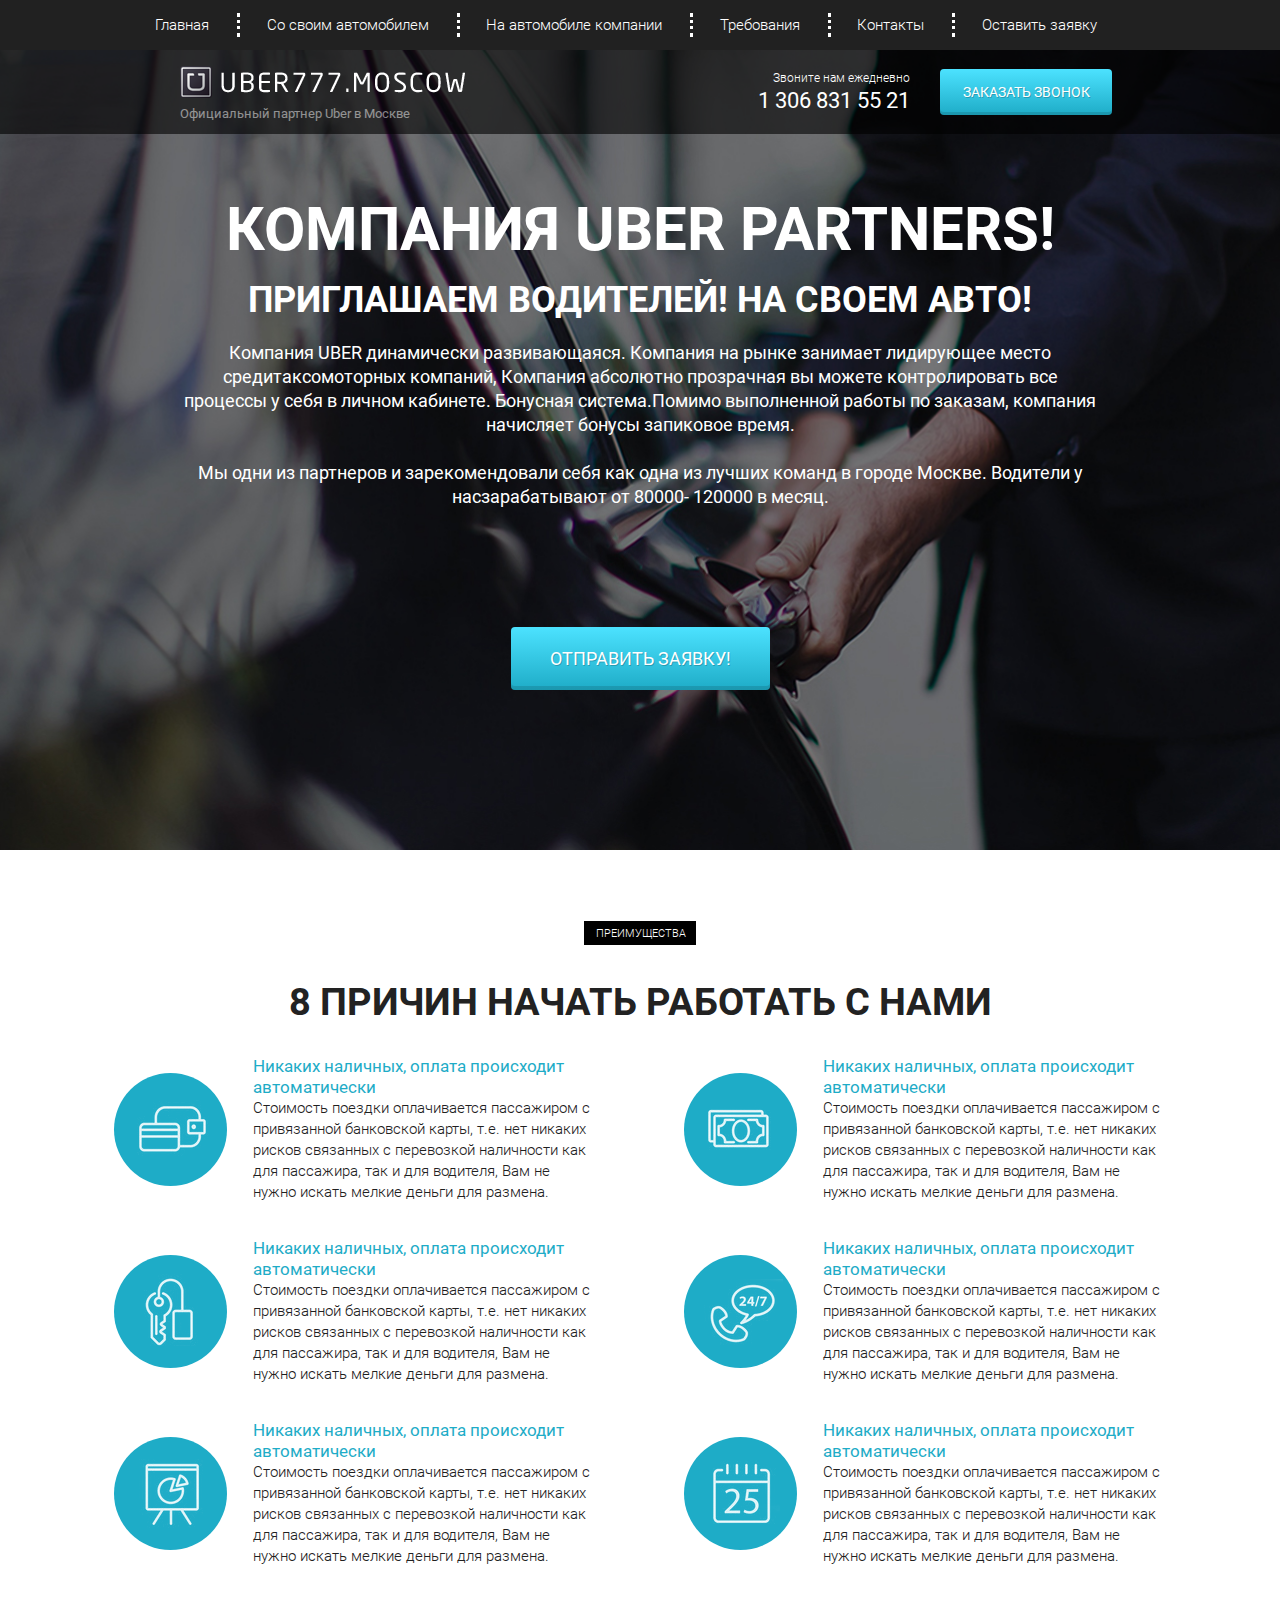
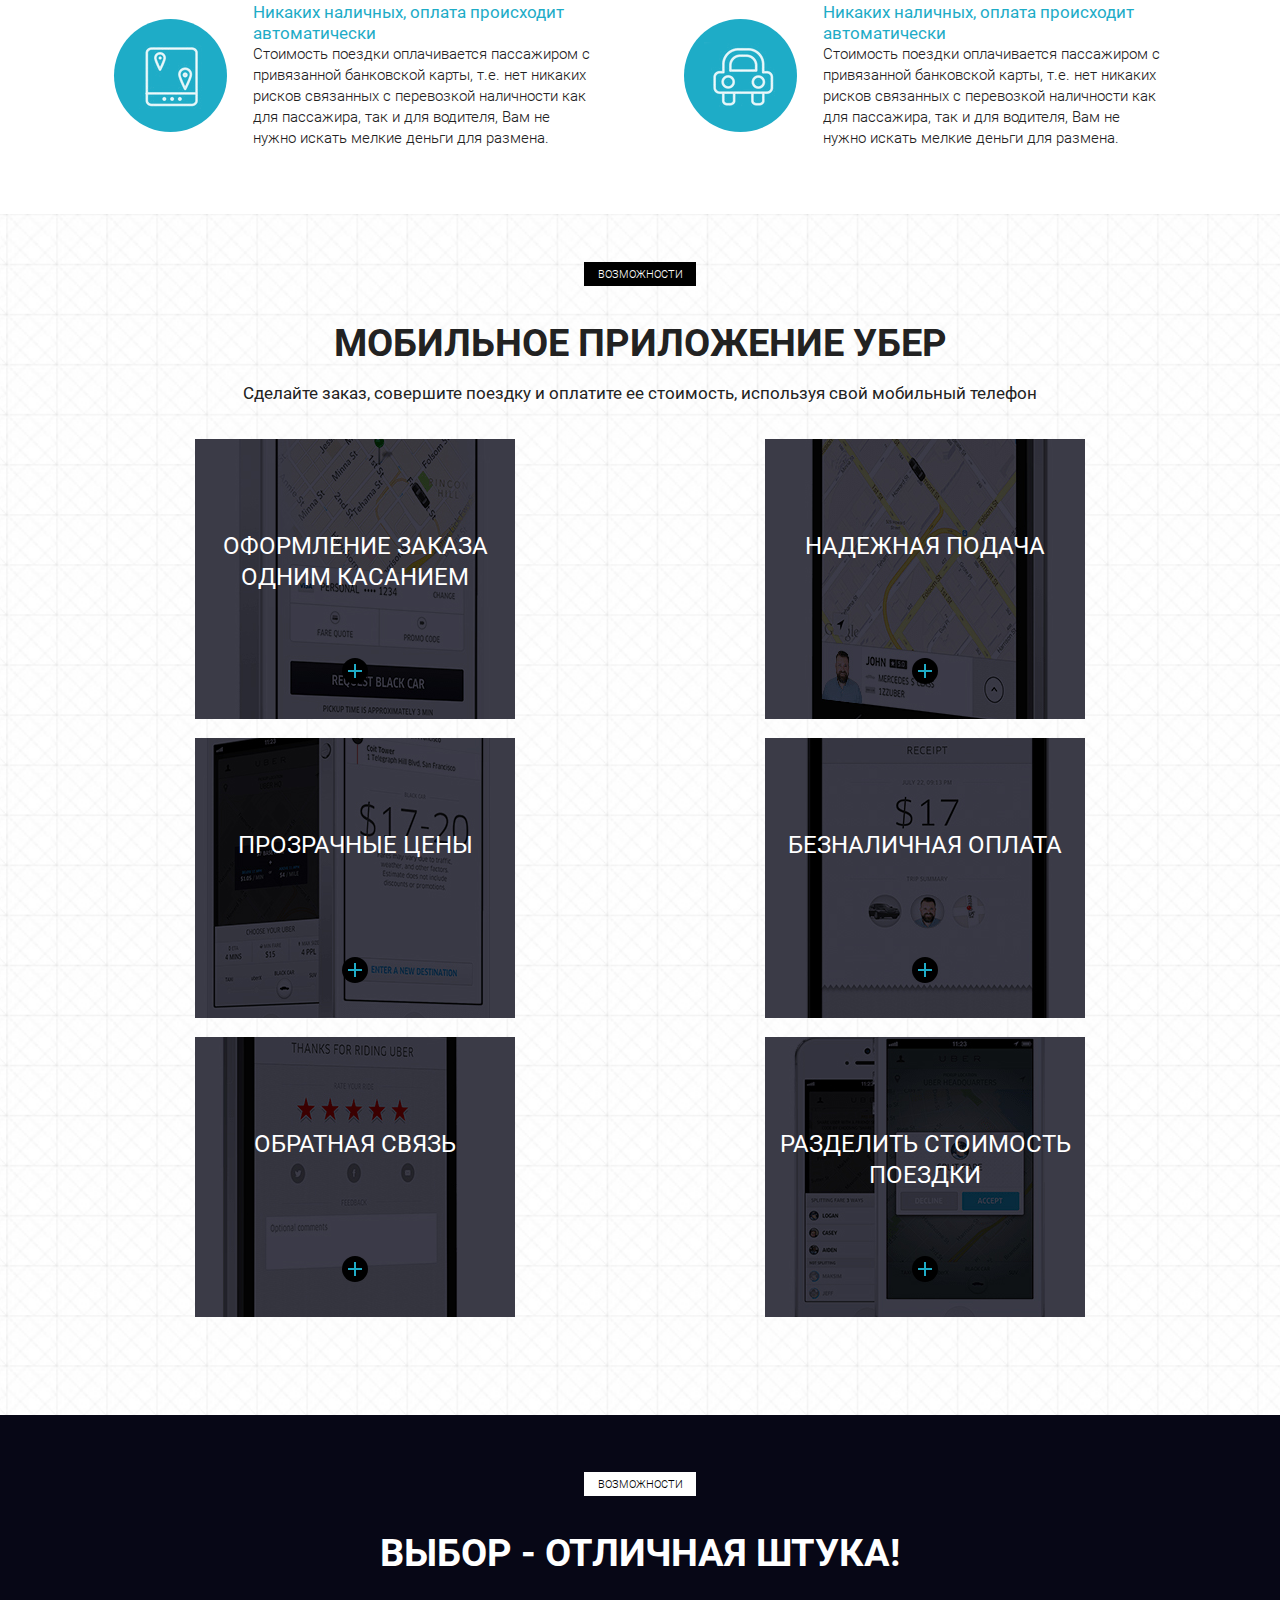
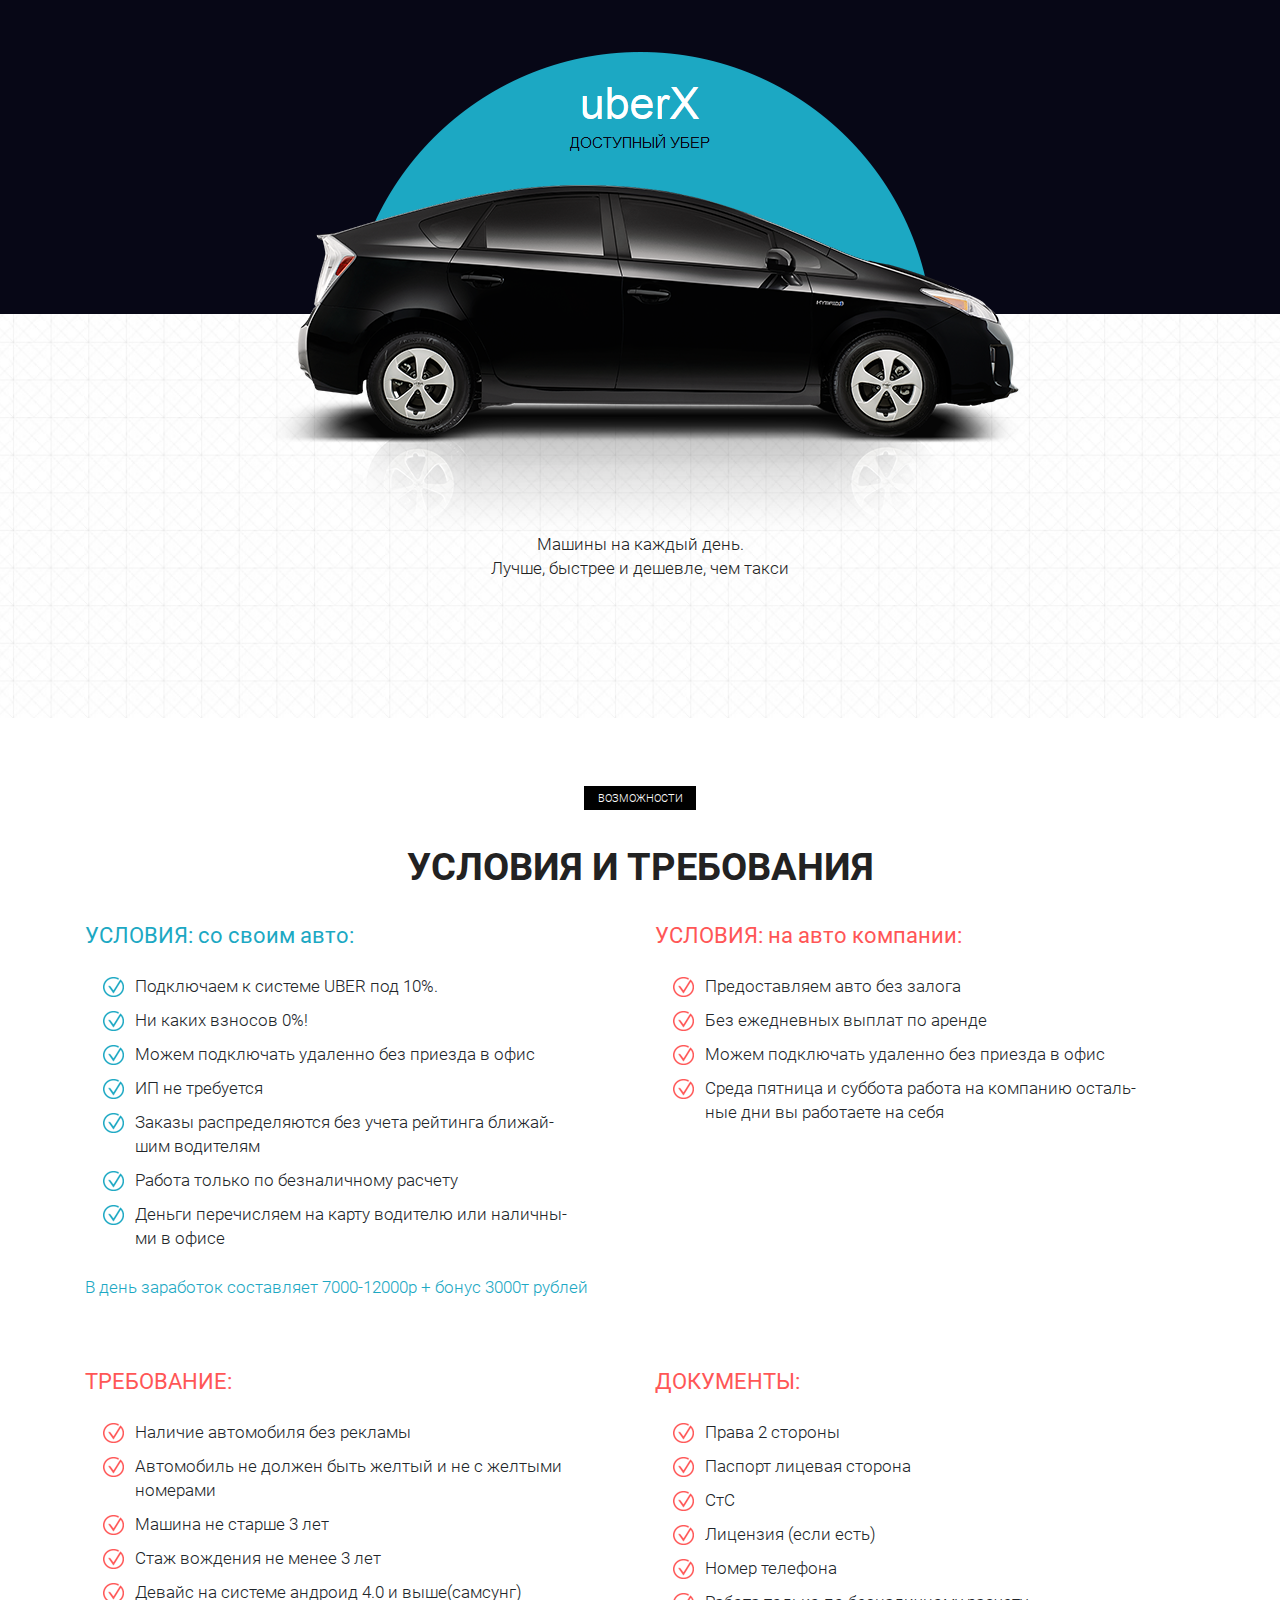
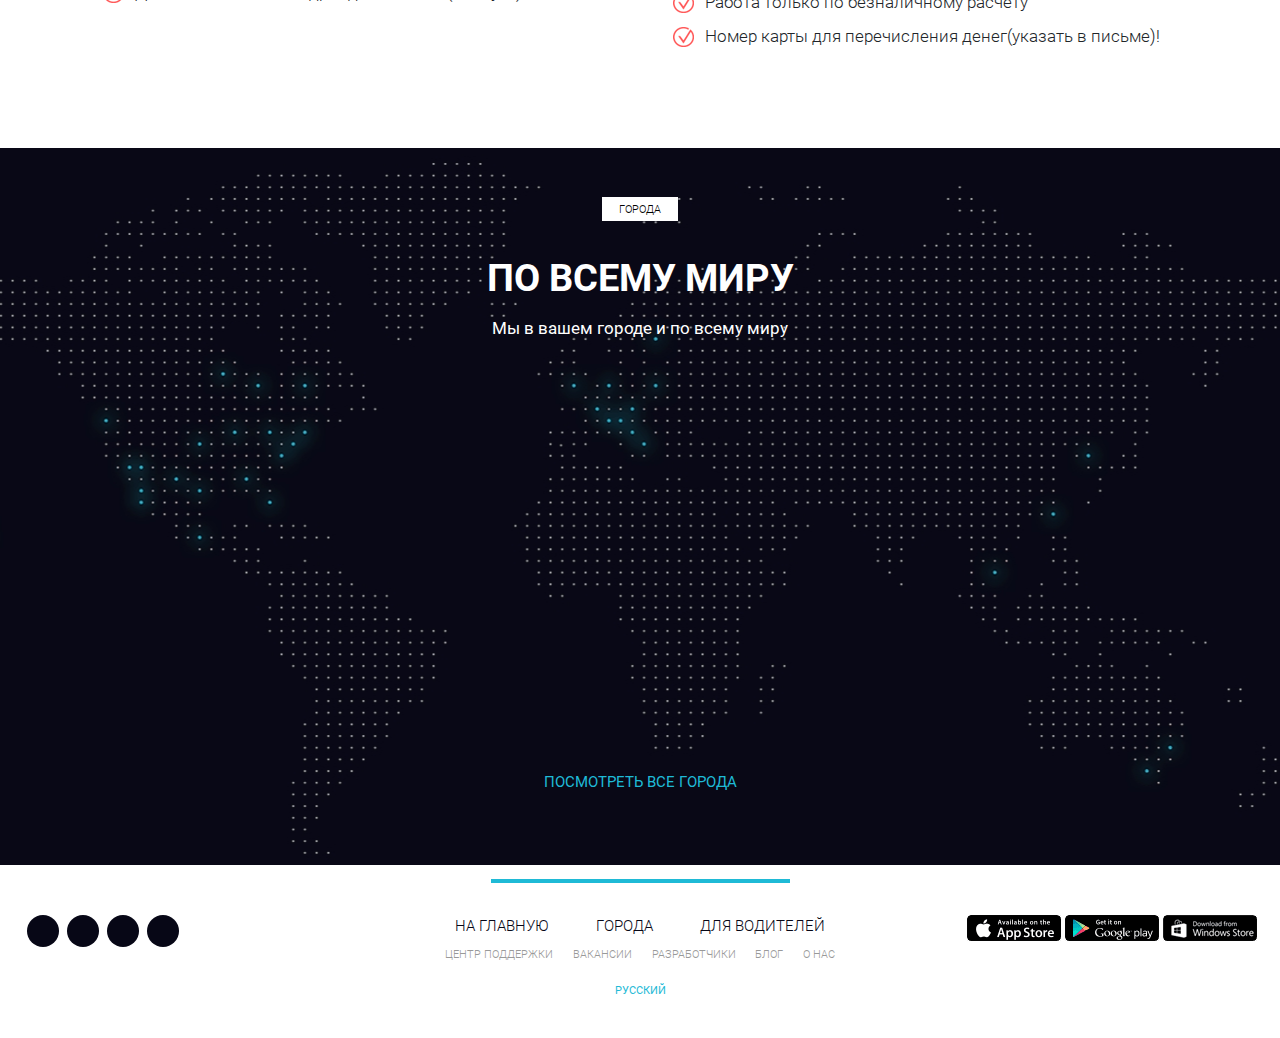
<file: uber/src/index.html>
<!doctype html>
<html lang="en">

<head>
    <!-- Required meta tags -->
    <meta charset="utf-8">
    <meta name="viewport" content="width=device-width, initial-scale=1">
    <meta http-equiv="X-UA-Compatible" content="ie=edge">
    <!-- Bootstrap CSS -->
    <link rel="icon" href="icons/favicon/favicon.ico" type="image/x-icon">
    <link rel="stylesheet" href="css/bootstrap-reboot.min.css">
    <link rel="stylesheet" href="css/bootstrap-grid.min.css">
    <link rel="stylesheet" href="fonts/fonts.css">
    <link rel="stylesheet" href="https://use.fontawesome.com/releases/v5.8.2/css/all.css" integrity="sha384-oS3vJWv+0UjzBfQzYUhtDYW+Pj2yciDJxpsK1OYPAYjqT085Qq/1cq5FLXAZQ7Ay" crossorigin="anonymous">
    <link rel="stylesheet" href="css/style.min.css">

    <title>UBER</title>
</head>

<body>
    <header>
        <!-- тут використовуєм container окремо без row -->
        <nav>
            <!-- ul.menu>li.menu_item*5>a.menu_link -->
            <div class="container">
                <ul class="menu">
                    <!-- #-заглушка, ссилка яка нікуди не виде  -->
                    <!-- #require - локальна ссилка яка переводитьна з меню на потрібну частину веб сторінки -->
                    <li class="menu_item"><a href="#" class="menu_link">Главная</a></li>
                    <li class="menu_item"><a href="#require" class="menu_link">Со своим автомобилем</a></li>
                    <li class="menu_item"><a href="#" class="menu_link">На автомобиле компании</a></li>
                    <li class="menu_item"><a href="#" class="menu_link">Требования</a></li>
                    <li class="menu_item"><a href="#" class="menu_link">Контакты</a></li>
                    <li class="menu_item"><a href="#" class="menu_link">Оставить заявку</a></li>
                </ul>
            </div>
              <!-- меню яке буде виїжати зліва на право при нажиманні на три лінії(як гамбургер) і при розширенні 320-768. Не створюєм його в контейнері бо він буде позеціонований абсолютно відносно цього блока -->
            <!-- створюэм стри span де кожен з них це окрема паличка -->
            <div class="hamburger">
                <span></span>
                <span></span>
                <span></span>
            </div>
        </nav>
        <div class="subheader">
            <div class="container">
                <div class="row">
                    <!-- col-md-4 offset-md-1/*елемент буде розміщений з відступом зліва в одну колонку і буде займати 4 колонки -->
                    <div class="col-6 col-md-4 offset-md-1">
                        <a href="#" class="subheader_logo"><img src="icons/logo.png" alt="logo"></a>
                        <div class="subheader_official">Официальный партнер Uber в Москве</div>
                    </div>
                    <!-- col-xl-2 offset-xl-2 це правило буде працювати при розширені 992-1200 а col-xl-2 offset-xl-2 від 1200 і далі. В такому випадку текст в шапці буде розиіщатись правельно в цьому діапазоні розширень
                    xs-hidden - через цей клас блок буде прихований на розширені 320-767 -->
                    <div class="xs-hidden col-md-3 offset-md-1 col-xl-2 offset-xl-2">
                        <div class="subheader_call">Звоните нам ежедневно</div>
                        <a href="tel:+13068315521" class="subheader_phone">1 306 831 55 21</a>
                        <!-- href="tel:+13068315521" - таким чином сайт автоматом підхоплює номер телефона і передає його в набор. Номер має бути міжнародного зразка з кодом -->
                    </div>
                    <div class="col-6 col-md-3 col-lg-2">
                        <a href="tel:+13068315521" class="xs-visible subheader_phone">1 306 831 55 21</a>
                        <button class="subheader_button">
                            заказать звонок
                        </button>
                    </div>
                </div>
            </div>
        </div>
    </header>

    <section class="promo">
        <div class="container">
            <div class="row">
                <div class="col-md-12 offset-md-0 col-lg-10 offset-lg-1">
                    <h1 class="promo_header">КОМПАНИЯ UBER PARTNERS!</h1>
                    <h2 class="promo_subheader">ПРИГЛАШАЕМ ВОДИТЕЛЕЙ! НА СВОЕМ АВТО!</h2>
                    <div class="promo_description">Компания UBER динамически развивающаяся. Компания на рынке занимает
                        лидирующее место средитаксомоторных компаний, Компания абсолютно прозрачная вы можете
                        контролировать все процессы у себя в личном кабинете. Бонуcная система.Помимо выполненной работы
                        по заказам, компания начисляет бонусы запиковое время.<br><br>Мы одни из партнеров и
                        зарекомендовали себя как одна из лучших команд в городе Москве. Водители у насзарабатывают от
                        80000- 120000 в месяц.</div>
                    <button class="promo_button">ОТПРАВИТЬ ЗАЯВКУ!</button>
                </div>
            </div>
        </div>
    </section>

    <section class="reasons">
        <div class="container">
            <div class="label">преимущества</div>
            <div class="title">8 причин начать работать с нами</div>
            <div class="row">
                <div class="col-md-6">
                    <div class="reasons_block">
                        <div class="reasons_round">
                            <img src="icons/1.png" alt="reason">
                        </div>
                        <div class="reasons_description">
                            <div class="reasons_subtitle">Никаких наличных, оплата происходит автоматически</div>
                            <div class="reasons_text">
                                Стоимость поездки оплачивается пассажиром с привязанной банковской карты, т.е. нет
                                никаких рисков связанных с перевозкой наличности как для пассажира, так и для водителя,
                                Вам не нужно искать мелкие деньги для размена.
                            </div>
                        </div>
                    </div>
                </div>
                <div class="col-md-6">
                    <div class="reasons_block">
                        <div class="reasons_round">
                            <img src="icons/2.png" alt="reason">
                        </div>
                        <div class="reasons_description">
                            <div class="reasons_subtitle">Никаких наличных, оплата происходит автоматически</div>
                            <div class="reasons_text">
                                Стоимость поездки оплачивается пассажиром с привязанной банковской карты, т.е. нет
                                никаких рисков связанных с перевозкой наличности как для пассажира, так и для водителя,
                                Вам не нужно искать мелкие деньги для размена.
                            </div>
                        </div>
                    </div>
                </div>
                <div class="col-md-6">
                    <div class="reasons_block">
                        <div class="reasons_round">
                            <img src="icons/3.png" alt="reason">
                        </div>
                        <div class="reasons_description">
                            <div class="reasons_subtitle">Никаких наличных, оплата происходит автоматически</div>
                            <div class="reasons_text">
                                Стоимость поездки оплачивается пассажиром с привязанной банковской карты, т.е. нет
                                никаких рисков связанных с перевозкой наличности как для пассажира, так и для водителя,
                                Вам не нужно искать мелкие деньги для размена.
                            </div>
                        </div>
                    </div>
                </div>
                <div class="col-md-6">
                    <div class="reasons_block">
                        <div class="reasons_round">
                            <img src="icons/4.png" alt="reason">
                        </div>
                        <div class="reasons_description">
                            <div class="reasons_subtitle">Никаких наличных, оплата происходит автоматически</div>
                            <div class="reasons_text">
                                Стоимость поездки оплачивается пассажиром с привязанной банковской карты, т.е. нет
                                никаких рисков связанных с перевозкой наличности как для пассажира, так и для водителя,
                                Вам не нужно искать мелкие деньги для размена.
                            </div>
                        </div>
                    </div>
                </div>
                <div class="col-md-6">
                    <div class="reasons_block">
                        <div class="reasons_round">
                            <img src="icons/5.png" alt="reason">
                        </div>
                        <div class="reasons_description">
                            <div class="reasons_subtitle">Никаких наличных, оплата происходит автоматически</div>
                            <div class="reasons_text">
                                Стоимость поездки оплачивается пассажиром с привязанной банковской карты, т.е. нет
                                никаких рисков связанных с перевозкой наличности как для пассажира, так и для водителя,
                                Вам не нужно искать мелкие деньги для размена.
                            </div>
                        </div>
                    </div>
                </div>
                <div class="col-md-6">
                    <div class="reasons_block">
                        <div class="reasons_round">
                            <img src="icons/6.png" alt="reason">
                        </div>
                        <div class="reasons_description">
                            <div class="reasons_subtitle">Никаких наличных, оплата происходит автоматически</div>
                            <div class="reasons_text">
                                Стоимость поездки оплачивается пассажиром с привязанной банковской карты, т.е. нет
                                никаких рисков связанных с перевозкой наличности как для пассажира, так и для водителя,
                                Вам не нужно искать мелкие деньги для размена.
                            </div>
                        </div>
                    </div>
                </div>
                <div class="col-md-6">
                    <div class="reasons_block">
                        <div class="reasons_round">
                            <img src="icons/7.png" alt="reason">
                        </div>
                        <div class="reasons_description">
                            <div class="reasons_subtitle">Никаких наличных, оплата происходит автоматически</div>
                            <div class="reasons_text">
                                Стоимость поездки оплачивается пассажиром с привязанной банковской карты, т.е. нет
                                никаких рисков связанных с перевозкой наличности как для пассажира, так и для водителя,
                                Вам не нужно искать мелкие деньги для размена.
                            </div>
                        </div>
                    </div>
                </div>
                <div class="col-md-6">
                    <div class="reasons_block">
                        <div class="reasons_round">
                            <img src="icons/8.png" alt="reason">
                        </div>
                        <div class="reasons_description">
                            <div class="reasons_subtitle">Никаких наличных, оплата происходит автоматически</div>
                            <div class="reasons_text">
                                Стоимость поездки оплачивается пассажиром с привязанной банковской карты, т.е. нет
                                никаких рисков связанных с перевозкой наличности как для пассажира, так и для водителя,
                                Вам не нужно искать мелкие деньги для размена.
                            </div>
                        </div>
                    </div>
                </div>
            </div>
        </div>
    </section>

    <section class="mobile">
        <div class="container">
            <div class="label">возможности</div>
            <div class="title">мобильное приложение убер</div>
            <div class="subtitle">Сделайте заказ, совершите поездку и оплатите ее стоимость, используя свой мобильный
                телефон</div>
            <div class="row">
                <!-- .col-md-4*6>.mobile_item>.mobile_item_subtitle+.mobile_item_plus>img -->
                <div class="col-md-6 col-md-4">
                    <div class="mobile_item mobile_item_1">
                        <div class="mobile_item_subtitle">оформление заказа одним касанием</div>
                        <div class="mobile_item_plus">
                            <!-- <img src="icons/plus.png" alt="plus"> -->
                        </div>
                        <!-- img з плюсом видаляєм і створюєм значок плюса через псевдоелемент, так як підгрузка картінок забирає память з точки зору оптимізації так краще -->
                    </div>
                </div>
                <div class="col-md-6 col-md-4">
                    <div class="mobile_item mobile_item_2">
                        <div class="mobile_item_subtitle">надежная подача</div>
                        <div class="mobile_item_plus"></div>
                    </div>
                </div>
                <div class="col-md-6 col-md-4">
                    <div class="mobile_item mobile_item_3">
                        <div class="mobile_item_subtitle">прозрачные цены</div>
                        <div class="mobile_item_plus"></div>
                    </div>
                </div>
                <div class="col-md-6 col-md-4">
                    <div class="mobile_item mobile_item_4">
                        <div class="mobile_item_subtitle">безналичная оплата</div>
                        <div class="mobile_item_plus"></div>
                    </div>
                </div>
                <div class="col-md-6 col-md-4">
                    <div class="mobile_item mobile_item_5">
                        <div class="mobile_item_subtitle">обратная связь</div>
                        <div class="mobile_item_plus"></div>
                    </div>
                </div>
                <div class="col-md-6 col-md-4">
                    <div class="mobile_item mobile_item_6">
                        <div class="mobile_item_subtitle">разделить стоимость поездки</div>
                        <div class="mobile_item_plus"></div>
                    </div>
                </div>
            </div>
        </div>
    </section>

    <section class="choice">
        <div class="container">
            <div class="black"></div>
            <div class="label label_white">возможности</div>
            <div class="title title_white hidden-320">Выбор - отличная штука!</div>
            <div class="subtitle_white subtitle_white hidden-320">Закажите автомобиль, который подходит вам по стилю и бюджету</div>
            <img src="img/car.png" alt="car_uber" class="choice_img">
            <div class="choice_description">
                Машины на каждый день.<br>
                Лучше, быстрее и дешевле, чем такси
            </div>
        </div>
    </section>

    <section class="require" id="require">
        <div class="container">
            <div class="label">возможности</div>
            <div class="title">условия и требования</div>
            <div class="row">
                <div class="col-md-6">
                    <div class="require_block">
                        <div class="require_title">УСЛОВИЯ: со своим авто:</div>
                        <ul class="require_list">
                            <li>Подключаем к системе UBER под 10%.</li>
                            <li>Ни каких взносов 0%!</li>
                            <li>Можем подключать удаленно без приезда в офис</li>
                            <li>ИП не требуется</li>
                            <li>Заказы распределяются без учета рейтинга ближай-<br> шим водителям</li>
                            <li>Работа только по безналичному расчету</li>
                            <li>Деньги перечисляем на карту водителю или наличны-<br> ми в офисе</li>
                        </ul>
                        <div class="require_description">
                            В день заработок составляет 7000-12000р + бонус 3000т рублей
                        </div>
                    </div>
                </div>
                <div class="col-md-6">
                    <div class="require_block require_block_no_margin_bottom warning">
                        <div class="require_title">УСЛОВИЯ: на авто компании:</div>
                        <ul class="require_list">
                            <li>Предоставляем авто без залога</li>
                            <li>Без ежедневных выплат по аренде</li>
                            <li>Можем подключать удаленно без приезда в офис</li>
                            <li>Среда пятница и суббота работа на компанию осталь-<br> ные дни вы работаете на себя
                            </li>                            
                        </ul>                        
                    </div>
                </div>
                <div class="col-md-6">
                    <div class="require_block require_block_no_margin_bottom warning">
                        <div class="require_title">ТРЕБОВАНИЕ:</div>
                        <ul class="require_list">
                            <li>Наличие автомобиля без рекламы</li>
                            <li>Автомобиль не должен быть желтый и не с желтыми 
                                номерами</li>
                            <li>Машина не старше 3 лет</li>
                            <li>Стаж вождения не менее 3 лет</li>
                            <li>Девайс на системе андроид 4.0 и выше(самсунг)</li>
                        </ul>                        
                    </div>
                </div>
                <div class="col-md-6">
                    <div class="require_block require_block_no_margin_bottom warning">
                        <div class="require_title">ДОКУМЕНТЫ:</div>
                        <ul class="require_list">
                            <li>Права 2 стороны</li>
                            <li>Паспорт лицевая сторона</li>
                            <li>СтС</li>
                            <li>Лицензия (если есть)</li>
                            <li>Номер телефона</li>
                            <li>Работа только по безналичному расчету</li>
                            <li>Номер карты для перечисления денег(указать в письме)!</li>
                        </ul>                        
                    </div>
                </div>
            </div>
        </div>
    </section>

    <section class="world">
        <div class="container">
            <div class="label label_white label_min">города</div>
            <h2 class="title title_white">По всему миру</h2>
            <div class="subtitle subtitle_white">Мы в вашем городе и по всему миру</div>
            <a href="#" class="world_link">посмотреть все города</a>
        </div>
    </section>

    <footer>
        <div class="footer_divider"></div>
        <div class="footer_wrapper">
            <!-- Если не оборачивать каждый блок в обертку - получится криво -->
            <div>
                <div class="footer_social">
                    <a href="#" class="footer_social_item">
                        <i class="fab fa-facebook-f"></i>
                    </a>
                    <a href="#" class="footer_social_item">
                        <i class="fab fa-twitter"></i>
                    </a>
                    <a href="#" class="footer_social_item">
                        <i class="fab fa-linkedin"></i>
                    </a>
                    <a href="#" class="footer_social_item">
                        <i class="fab fa-instagram"></i>
                    </a>
                </div>
            </div>
            <div>
                <div class="footer_links">
                    <div class="footer_links_main">
                        <a href="#">на главную</a>
                        <a href="#">города</a>
                        <a href="#">для водителей</a>
                    </div>
                    <div class="footer_links_sub">
                        <a href="#">центр поддержки</a>
                        <a href="#">вакансии</a>
                        <a href="#">разработчики</a>
                        <a href="#">блог</a>
                        <a href="#">о нас</a>
                    </div>
                    <a href="#" class="footer_links_lang">Русский</a>
                </div>
            </div>
            <div>
                <div class="footer_mobile">
                    <a href="#">
                        <img src="img/app_store.png" alt="App Store">
                    </a>
                    <a href="#">
                        <img src="img/google_play.png" alt="Google play">
                    </a>
                    <a href="#">
                        <img src="img/windows_store.png" alt="Windows store">
                    </a>
                </div>
            </div>
        </div>
    </footer>

    <!-- для роботи меню гамбургер щоб активовувати випадання меню при нажиманні -->
    <script src="js/script.js"></script>
</body>
</html>
</file>
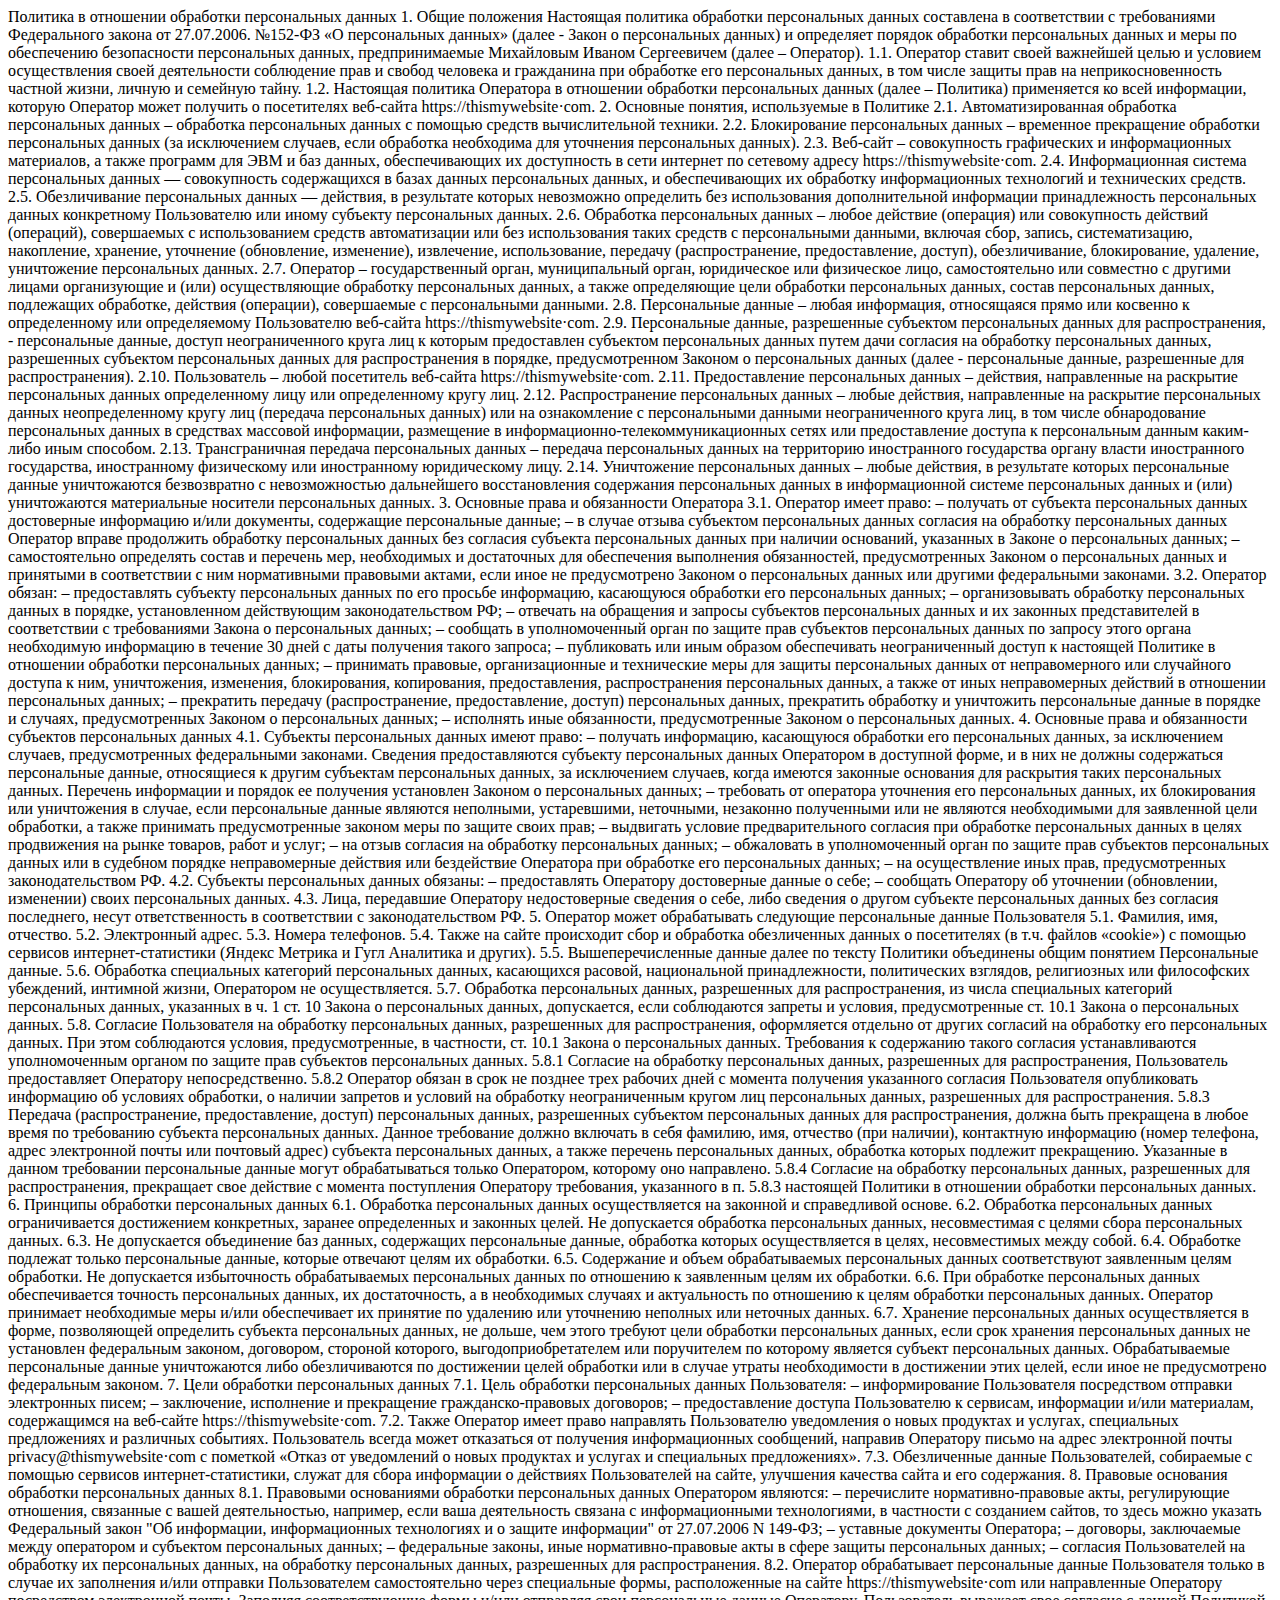
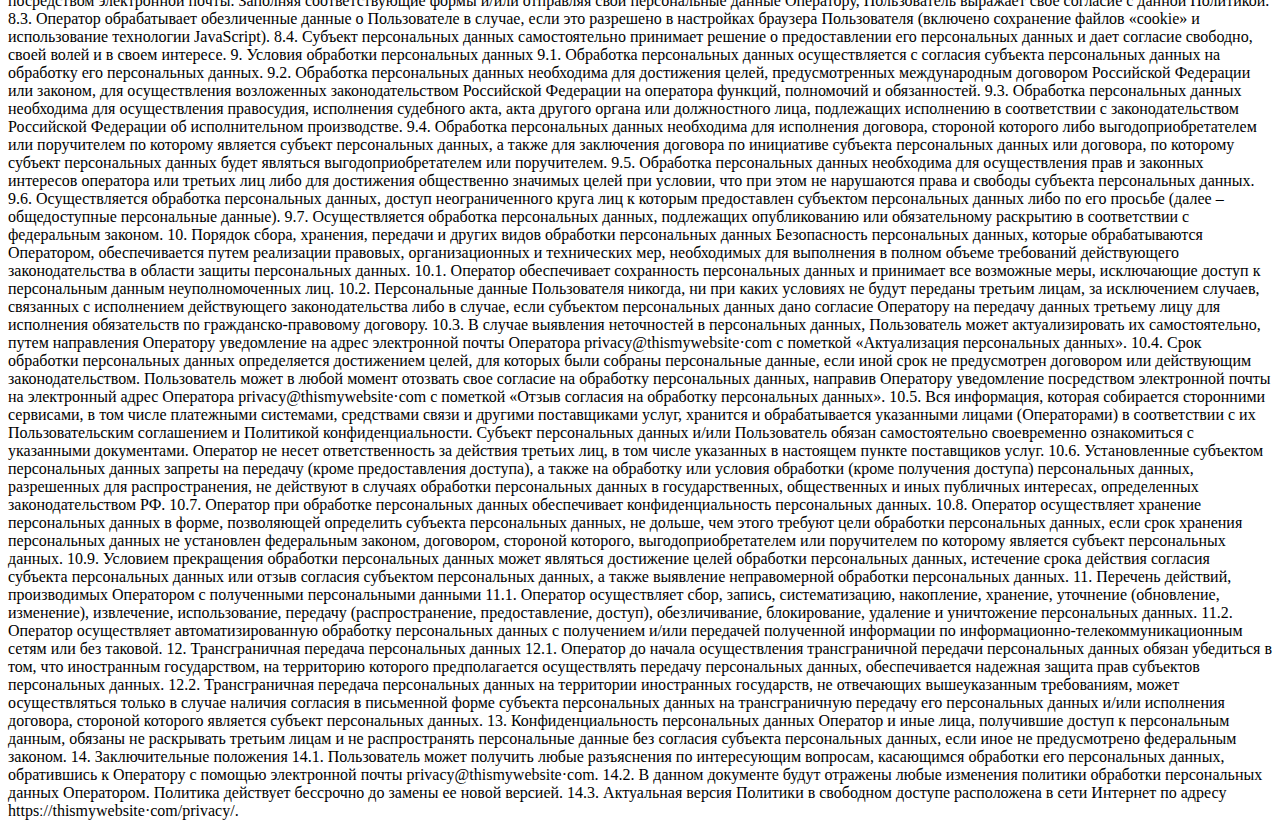
<file: policy.html>
<!DOCTYPE html><html lang="en"><head><meta charset="UTF-8"><meta http-equiv="X-UA-Compatible" content="IE=edge"><meta name="viewport" content="width=device-width,initial-scale=1"><title>Policy</title></head><body>Политика в отношении обработки персональных данных 1. Общие положения Настоящая политика обработки персональных данных составлена в соответствии с требованиями Федерального закона от 27.07.2006. №152-ФЗ «О персональных данных» (далее - Закон о персональных данных) и определяет порядок обработки персональных данных и меры по обеспечению безопасности персональных данных, предпринимаемые Михайловым Иваном Сергеевичем (далее – Оператор). 1.1. Оператор ставит своей важнейшей целью и условием осуществления своей деятельности соблюдение прав и свобод человека и гражданина при обработке его персональных данных, в том числе защиты прав на неприкосновенность частной жизни, личную и семейную тайну. 1.2. Настоящая политика Оператора в отношении обработки персональных данных (далее – Политика) применяется ко всей информации, которую Оператор может получить о посетителях веб-сайта httpsː//thismywebsite·com. 2. Основные понятия, используемые в Политике 2.1. Автоматизированная обработка персональных данных – обработка персональных данных с помощью средств вычислительной техники. 2.2. Блокирование персональных данных – временное прекращение обработки персональных данных (за исключением случаев, если обработка необходима для уточнения персональных данных). 2.3. Веб-сайт – совокупность графических и информационных материалов, а также программ для ЭВМ и баз данных, обеспечивающих их доступность в сети интернет по сетевому адресу httpsː//thismywebsite·com. 2.4. Информационная система персональных данных — совокупность содержащихся в базах данных персональных данных, и обеспечивающих их обработку информационных технологий и технических средств. 2.5. Обезличивание персональных данных — действия, в результате которых невозможно определить без использования дополнительной информации принадлежность персональных данных конкретному Пользователю или иному субъекту персональных данных. 2.6. Обработка персональных данных – любое действие (операция) или совокупность действий (операций), совершаемых с использованием средств автоматизации или без использования таких средств с персональными данными, включая сбор, запись, систематизацию, накопление, хранение, уточнение (обновление, изменение), извлечение, использование, передачу (распространение, предоставление, доступ), обезличивание, блокирование, удаление, уничтожение персональных данных. 2.7. Оператор – государственный орган, муниципальный орган, юридическое или физическое лицо, самостоятельно или совместно с другими лицами организующие и (или) осуществляющие обработку персональных данных, а также определяющие цели обработки персональных данных, состав персональных данных, подлежащих обработке, действия (операции), совершаемые с персональными данными. 2.8. Персональные данные – любая информация, относящаяся прямо или косвенно к определенному или определяемому Пользователю веб-сайта httpsː//thismywebsite·com. 2.9. Персональные данные, разрешенные субъектом персональных данных для распространения, - персональные данные, доступ неограниченного круга лиц к которым предоставлен субъектом персональных данных путем дачи согласия на обработку персональных данных, разрешенных субъектом персональных данных для распространения в порядке, предусмотренном Законом о персональных данных (далее - персональные данные, разрешенные для распространения). 2.10. Пользователь – любой посетитель веб-сайта httpsː//thismywebsite·com. 2.11. Предоставление персональных данных – действия, направленные на раскрытие персональных данных определенному лицу или определенному кругу лиц. 2.12. Распространение персональных данных – любые действия, направленные на раскрытие персональных данных неопределенному кругу лиц (передача персональных данных) или на ознакомление с персональными данными неограниченного круга лиц, в том числе обнародование персональных данных в средствах массовой информации, размещение в информационно-телекоммуникационных сетях или предоставление доступа к персональным данным каким-либо иным способом. 2.13. Трансграничная передача персональных данных – передача персональных данных на территорию иностранного государства органу власти иностранного государства, иностранному физическому или иностранному юридическому лицу. 2.14. Уничтожение персональных данных – любые действия, в результате которых персональные данные уничтожаются безвозвратно с невозможностью дальнейшего восстановления содержания персональных данных в информационной системе персональных данных и (или) уничтожаются материальные носители персональных данных. 3. Основные права и обязанности Оператора 3.1. Оператор имеет право: – получать от субъекта персональных данных достоверные информацию и/или документы, содержащие персональные данные; – в случае отзыва субъектом персональных данных согласия на обработку персональных данных Оператор вправе продолжить обработку персональных данных без согласия субъекта персональных данных при наличии оснований, указанных в Законе о персональных данных; – самостоятельно определять состав и перечень мер, необходимых и достаточных для обеспечения выполнения обязанностей, предусмотренных Законом о персональных данных и принятыми в соответствии с ним нормативными правовыми актами, если иное не предусмотрено Законом о персональных данных или другими федеральными законами. 3.2. Оператор обязан: – предоставлять субъекту персональных данных по его просьбе информацию, касающуюся обработки его персональных данных; – организовывать обработку персональных данных в порядке, установленном действующим законодательством РФ; – отвечать на обращения и запросы субъектов персональных данных и их законных представителей в соответствии с требованиями Закона о персональных данных; – сообщать в уполномоченный орган по защите прав субъектов персональных данных по запросу этого органа необходимую информацию в течение 30 дней с даты получения такого запроса; – публиковать или иным образом обеспечивать неограниченный доступ к настоящей Политике в отношении обработки персональных данных; – принимать правовые, организационные и технические меры для защиты персональных данных от неправомерного или случайного доступа к ним, уничтожения, изменения, блокирования, копирования, предоставления, распространения персональных данных, а также от иных неправомерных действий в отношении персональных данных; – прекратить передачу (распространение, предоставление, доступ) персональных данных, прекратить обработку и уничтожить персональные данные в порядке и случаях, предусмотренных Законом о персональных данных; – исполнять иные обязанности, предусмотренные Законом о персональных данных. 4. Основные права и обязанности субъектов персональных данных 4.1. Субъекты персональных данных имеют право: – получать информацию, касающуюся обработки его персональных данных, за исключением случаев, предусмотренных федеральными законами. Сведения предоставляются субъекту персональных данных Оператором в доступной форме, и в них не должны содержаться персональные данные, относящиеся к другим субъектам персональных данных, за исключением случаев, когда имеются законные основания для раскрытия таких персональных данных. Перечень информации и порядок ее получения установлен Законом о персональных данных; – требовать от оператора уточнения его персональных данных, их блокирования или уничтожения в случае, если персональные данные являются неполными, устаревшими, неточными, незаконно полученными или не являются необходимыми для заявленной цели обработки, а также принимать предусмотренные законом меры по защите своих прав; – выдвигать условие предварительного согласия при обработке персональных данных в целях продвижения на рынке товаров, работ и услуг; – на отзыв согласия на обработку персональных данных; – обжаловать в уполномоченный орган по защите прав субъектов персональных данных или в судебном порядке неправомерные действия или бездействие Оператора при обработке его персональных данных; – на осуществление иных прав, предусмотренных законодательством РФ. 4.2. Субъекты персональных данных обязаны: – предоставлять Оператору достоверные данные о себе; – сообщать Оператору об уточнении (обновлении, изменении) своих персональных данных. 4.3. Лица, передавшие Оператору недостоверные сведения о себе, либо сведения о другом субъекте персональных данных без согласия последнего, несут ответственность в соответствии с законодательством РФ. 5. Оператор может обрабатывать следующие персональные данные Пользователя 5.1. Фамилия, имя, отчество. 5.2. Электронный адрес. 5.3. Номера телефонов. 5.4. Также на сайте происходит сбор и обработка обезличенных данных о посетителях (в т.ч. файлов «cookie») с помощью сервисов интернет-статистики (Яндекс Метрика и Гугл Аналитика и других). 5.5. Вышеперечисленные данные далее по тексту Политики объединены общим понятием Персональные данные. 5.6. Обработка специальных категорий персональных данных, касающихся расовой, национальной принадлежности, политических взглядов, религиозных или философских убеждений, интимной жизни, Оператором не осуществляется. 5.7. Обработка персональных данных, разрешенных для распространения, из числа специальных категорий персональных данных, указанных в ч. 1 ст. 10 Закона о персональных данных, допускается, если соблюдаются запреты и условия, предусмотренные ст. 10.1 Закона о персональных данных. 5.8. Согласие Пользователя на обработку персональных данных, разрешенных для распространения, оформляется отдельно от других согласий на обработку его персональных данных. При этом соблюдаются условия, предусмотренные, в частности, ст. 10.1 Закона о персональных данных. Требования к содержанию такого согласия устанавливаются уполномоченным органом по защите прав субъектов персональных данных. 5.8.1 Согласие на обработку персональных данных, разрешенных для распространения, Пользователь предоставляет Оператору непосредственно. 5.8.2 Оператор обязан в срок не позднее трех рабочих дней с момента получения указанного согласия Пользователя опубликовать информацию об условиях обработки, о наличии запретов и условий на обработку неограниченным кругом лиц персональных данных, разрешенных для распространения. 5.8.3 Передача (распространение, предоставление, доступ) персональных данных, разрешенных субъектом персональных данных для распространения, должна быть прекращена в любое время по требованию субъекта персональных данных. Данное требование должно включать в себя фамилию, имя, отчество (при наличии), контактную информацию (номер телефона, адрес электронной почты или почтовый адрес) субъекта персональных данных, а также перечень персональных данных, обработка которых подлежит прекращению. Указанные в данном требовании персональные данные могут обрабатываться только Оператором, которому оно направлено. 5.8.4 Согласие на обработку персональных данных, разрешенных для распространения, прекращает свое действие с момента поступления Оператору требования, указанного в п. 5.8.3 настоящей Политики в отношении обработки персональных данных. 6. Принципы обработки персональных данных 6.1. Обработка персональных данных осуществляется на законной и справедливой основе. 6.2. Обработка персональных данных ограничивается достижением конкретных, заранее определенных и законных целей. Не допускается обработка персональных данных, несовместимая с целями сбора персональных данных. 6.3. Не допускается объединение баз данных, содержащих персональные данные, обработка которых осуществляется в целях, несовместимых между собой. 6.4. Обработке подлежат только персональные данные, которые отвечают целям их обработки. 6.5. Содержание и объем обрабатываемых персональных данных соответствуют заявленным целям обработки. Не допускается избыточность обрабатываемых персональных данных по отношению к заявленным целям их обработки. 6.6. При обработке персональных данных обеспечивается точность персональных данных, их достаточность, а в необходимых случаях и актуальность по отношению к целям обработки персональных данных. Оператор принимает необходимые меры и/или обеспечивает их принятие по удалению или уточнению неполных или неточных данных. 6.7. Хранение персональных данных осуществляется в форме, позволяющей определить субъекта персональных данных, не дольше, чем этого требуют цели обработки персональных данных, если срок хранения персональных данных не установлен федеральным законом, договором, стороной которого, выгодоприобретателем или поручителем по которому является субъект персональных данных. Обрабатываемые персональные данные уничтожаются либо обезличиваются по достижении целей обработки или в случае утраты необходимости в достижении этих целей, если иное не предусмотрено федеральным законом. 7. Цели обработки персональных данных 7.1. Цель обработки персональных данных Пользователя: – информирование Пользователя посредством отправки электронных писем; – заключение, исполнение и прекращение гражданско-правовых договоров; – предоставление доступа Пользователю к сервисам, информации и/или материалам, содержащимся на веб-сайте httpsː//thismywebsite·com. 7.2. Также Оператор имеет право направлять Пользователю уведомления о новых продуктах и услугах, специальных предложениях и различных событиях. Пользователь всегда может отказаться от получения информационных сообщений, направив Оператору письмо на адрес электронной почты privacy@thismywebsite·com с пометкой «Отказ от уведомлений о новых продуктах и услугах и специальных предложениях». 7.3. Обезличенные данные Пользователей, собираемые с помощью сервисов интернет-статистики, служат для сбора информации о действиях Пользователей на сайте, улучшения качества сайта и его содержания. 8. Правовые основания обработки персональных данных 8.1. Правовыми основаниями обработки персональных данных Оператором являются: – перечислите нормативно-правовые акты, регулирующие отношения, связанные с вашей деятельностью, например, если ваша деятельность связана с информационными технологиями, в частности с созданием сайтов, то здесь можно указать Федеральный закон "Об информации, информационных технологиях и о защите информации" от 27.07.2006 N 149-ФЗ; – уставные документы Оператора; – договоры, заключаемые между оператором и субъектом персональных данных; – федеральные законы, иные нормативно-правовые акты в сфере защиты персональных данных; – согласия Пользователей на обработку их персональных данных, на обработку персональных данных, разрешенных для распространения. 8.2. Оператор обрабатывает персональные данные Пользователя только в случае их заполнения и/или отправки Пользователем самостоятельно через специальные формы, расположенные на сайте httpsː//thismywebsite·com или направленные Оператору посредством электронной почты. Заполняя соответствующие формы и/или отправляя свои персональные данные Оператору, Пользователь выражает свое согласие с данной Политикой. 8.3. Оператор обрабатывает обезличенные данные о Пользователе в случае, если это разрешено в настройках браузера Пользователя (включено сохранение файлов «cookie» и использование технологии JavaScript). 8.4. Субъект персональных данных самостоятельно принимает решение о предоставлении его персональных данных и дает согласие свободно, своей волей и в своем интересе. 9. Условия обработки персональных данных 9.1. Обработка персональных данных осуществляется с согласия субъекта персональных данных на обработку его персональных данных. 9.2. Обработка персональных данных необходима для достижения целей, предусмотренных международным договором Российской Федерации или законом, для осуществления возложенных законодательством Российской Федерации на оператора функций, полномочий и обязанностей. 9.3. Обработка персональных данных необходима для осуществления правосудия, исполнения судебного акта, акта другого органа или должностного лица, подлежащих исполнению в соответствии с законодательством Российской Федерации об исполнительном производстве. 9.4. Обработка персональных данных необходима для исполнения договора, стороной которого либо выгодоприобретателем или поручителем по которому является субъект персональных данных, а также для заключения договора по инициативе субъекта персональных данных или договора, по которому субъект персональных данных будет являться выгодоприобретателем или поручителем. 9.5. Обработка персональных данных необходима для осуществления прав и законных интересов оператора или третьих лиц либо для достижения общественно значимых целей при условии, что при этом не нарушаются права и свободы субъекта персональных данных. 9.6. Осуществляется обработка персональных данных, доступ неограниченного круга лиц к которым предоставлен субъектом персональных данных либо по его просьбе (далее – общедоступные персональные данные). 9.7. Осуществляется обработка персональных данных, подлежащих опубликованию или обязательному раскрытию в соответствии с федеральным законом. 10. Порядок сбора, хранения, передачи и других видов обработки персональных данных Безопасность персональных данных, которые обрабатываются Оператором, обеспечивается путем реализации правовых, организационных и технических мер, необходимых для выполнения в полном объеме требований действующего законодательства в области защиты персональных данных. 10.1. Оператор обеспечивает сохранность персональных данных и принимает все возможные меры, исключающие доступ к персональным данным неуполномоченных лиц. 10.2. Персональные данные Пользователя никогда, ни при каких условиях не будут переданы третьим лицам, за исключением случаев, связанных с исполнением действующего законодательства либо в случае, если субъектом персональных данных дано согласие Оператору на передачу данных третьему лицу для исполнения обязательств по гражданско-правовому договору. 10.3. В случае выявления неточностей в персональных данных, Пользователь может актуализировать их самостоятельно, путем направления Оператору уведомление на адрес электронной почты Оператора privacy@thismywebsite·com с пометкой «Актуализация персональных данных». 10.4. Срок обработки персональных данных определяется достижением целей, для которых были собраны персональные данные, если иной срок не предусмотрен договором или действующим законодательством. Пользователь может в любой момент отозвать свое согласие на обработку персональных данных, направив Оператору уведомление посредством электронной почты на электронный адрес Оператора privacy@thismywebsite·com с пометкой «Отзыв согласия на обработку персональных данных». 10.5. Вся информация, которая собирается сторонними сервисами, в том числе платежными системами, средствами связи и другими поставщиками услуг, хранится и обрабатывается указанными лицами (Операторами) в соответствии с их Пользовательским соглашением и Политикой конфиденциальности. Субъект персональных данных и/или Пользователь обязан самостоятельно своевременно ознакомиться с указанными документами. Оператор не несет ответственность за действия третьих лиц, в том числе указанных в настоящем пункте поставщиков услуг. 10.6. Установленные субъектом персональных данных запреты на передачу (кроме предоставления доступа), а также на обработку или условия обработки (кроме получения доступа) персональных данных, разрешенных для распространения, не действуют в случаях обработки персональных данных в государственных, общественных и иных публичных интересах, определенных законодательством РФ. 10.7. Оператор при обработке персональных данных обеспечивает конфиденциальность персональных данных. 10.8. Оператор осуществляет хранение персональных данных в форме, позволяющей определить субъекта персональных данных, не дольше, чем этого требуют цели обработки персональных данных, если срок хранения персональных данных не установлен федеральным законом, договором, стороной которого, выгодоприобретателем или поручителем по которому является субъект персональных данных. 10.9. Условием прекращения обработки персональных данных может являться достижение целей обработки персональных данных, истечение срока действия согласия субъекта персональных данных или отзыв согласия субъектом персональных данных, а также выявление неправомерной обработки персональных данных. 11. Перечень действий, производимых Оператором с полученными персональными данными 11.1. Оператор осуществляет сбор, запись, систематизацию, накопление, хранение, уточнение (обновление, изменение), извлечение, использование, передачу (распространение, предоставление, доступ), обезличивание, блокирование, удаление и уничтожение персональных данных. 11.2. Оператор осуществляет автоматизированную обработку персональных данных с получением и/или передачей полученной информации по информационно-телекоммуникационным сетям или без таковой. 12. Трансграничная передача персональных данных 12.1. Оператор до начала осуществления трансграничной передачи персональных данных обязан убедиться в том, что иностранным государством, на территорию которого предполагается осуществлять передачу персональных данных, обеспечивается надежная защита прав субъектов персональных данных. 12.2. Трансграничная передача персональных данных на территории иностранных государств, не отвечающих вышеуказанным требованиям, может осуществляться только в случае наличия согласия в письменной форме субъекта персональных данных на трансграничную передачу его персональных данных и/или исполнения договора, стороной которого является субъект персональных данных. 13. Конфиденциальность персональных данных Оператор и иные лица, получившие доступ к персональным данным, обязаны не раскрывать третьим лицам и не распространять персональные данные без согласия субъекта персональных данных, если иное не предусмотрено федеральным законом. 14. Заключительные положения 14.1. Пользователь может получить любые разъяснения по интересующим вопросам, касающимся обработки его персональных данных, обратившись к Оператору с помощью электронной почты privacy@thismywebsite·com. 14.2. В данном документе будут отражены любые изменения политики обработки персональных данных Оператором. Политика действует бессрочно до замены ее новой версией. 14.3. Актуальная версия Политики в свободном доступе расположена в сети Интернет по адресу httpsː//thismywebsite·com/privacy/.</body></html>
</file>
<file: uber/src/fonts/fonts.css>
/* This stylesheet generated by Transfonter (https://transfonter.org) on February 25, 2018 4:00 PM */

@font-face {
    font-family: 'Roboto';
    src: url('Roboto-MediumItalic.eot');
    src: local('Roboto Medium Italic'), local('Roboto-MediumItalic'),
        url('Roboto-MediumItalic.eot?#iefix') format('embedded-opentype'),
        url('Roboto-MediumItalic.woff') format('woff'),
        url('Roboto-MediumItalic.ttf') format('truetype');
    font-weight: 500;
    font-style: italic;
}

@font-face {
    font-family: 'Roboto';
    src: url('Roboto-Italic.eot');
    src: local('Roboto Italic'), local('Roboto-Italic'),
        url('Roboto-Italic.eot?#iefix') format('embedded-opentype'),
        url('Roboto-Italic.woff') format('woff'),
        url('Roboto-Italic.ttf') format('truetype');
    font-weight: normal;
    font-style: italic;
}

@font-face {
    font-family: 'Roboto';
    src: url('Roboto-Bold.eot');
    src: local('Roboto Bold'), local('Roboto-Bold'),
        url('Roboto-Bold.eot?#iefix') format('embedded-opentype'),
        url('Roboto-Bold.woff') format('woff'),
        url('Roboto-Bold.ttf') format('truetype');
    font-weight: bold;
    font-style: normal;
}

@font-face {
    font-family: 'Roboto';
    src: url('Roboto-Regular.eot');
    src: local('Roboto'), local('Roboto-Regular'),
        url('Roboto-Regular.eot?#iefix') format('embedded-opentype'),
        url('Roboto-Regular.woff') format('woff'),
        url('Roboto-Regular.ttf') format('truetype');
    font-weight: normal;
    font-style: normal;
}

@font-face {
    font-family: 'Roboto';
    src: url('Roboto-Medium.eot');
    src: local('Roboto Medium'), local('Roboto-Medium'),
        url('Roboto-Medium.eot?#iefix') format('embedded-opentype'),
        url('Roboto-Medium.woff') format('woff'),
        url('Roboto-Medium.ttf') format('truetype');
    font-weight: 500;
    font-style: normal;
}

@font-face {
    font-family: 'Roboto';
    src: url('Roboto-BoldItalic.eot');
    src: local('Roboto Bold Italic'), local('Roboto-BoldItalic'),
        url('Roboto-BoldItalic.eot?#iefix') format('embedded-opentype'),
        url('Roboto-BoldItalic.woff') format('woff'),
        url('Roboto-BoldItalic.ttf') format('truetype');
    font-weight: bold;
    font-style: italic;
}

@font-face {
    font-family: 'Roboto';
    src: url('Roboto-ThinItalic.eot');
    src: local('Roboto Thin Italic'), local('Roboto-ThinItalic'),
        url('Roboto-ThinItalic.eot?#iefix') format('embedded-opentype'),
        url('Roboto-ThinItalic.woff') format('woff'),
        url('Roboto-ThinItalic.ttf') format('truetype');
    font-weight: 100;
    font-style: italic;
}

@font-face {
    font-family: 'Roboto';
    src: url('Roboto-Black.eot');
    src: local('Roboto Black'), local('Roboto-Black'),
        url('Roboto-Black.eot?#iefix') format('embedded-opentype'),
        url('Roboto-Black.woff') format('woff'),
        url('Roboto-Black.ttf') format('truetype');
    font-weight: 900;
    font-style: normal;
}

@font-face {
    font-family: 'Roboto';
    src: url('Roboto-Light.eot');
    src: local('Roboto Light'), local('Roboto-Light'),
        url('Roboto-Light.eot?#iefix') format('embedded-opentype'),
        url('Roboto-Light.woff') format('woff'),
        url('Roboto-Light.ttf') format('truetype');
    font-weight: 300;
    font-style: normal;
}

@font-face {
    font-family: 'Roboto';
    src: url('Roboto-LightItalic.eot');
    src: local('Roboto Light Italic'), local('Roboto-LightItalic'),
        url('Roboto-LightItalic.eot?#iefix') format('embedded-opentype'),
        url('Roboto-LightItalic.woff') format('woff'),
        url('Roboto-LightItalic.ttf') format('truetype');
    font-weight: 300;
    font-style: italic;
}

@font-face {
    font-family: 'Roboto';
    src: url('Roboto-BlackItalic.eot');
    src: local('Roboto Black Italic'), local('Roboto-BlackItalic'),
        url('Roboto-BlackItalic.eot?#iefix') format('embedded-opentype'),
        url('Roboto-BlackItalic.woff') format('woff'),
        url('Roboto-BlackItalic.ttf') format('truetype');
    font-weight: 900;
    font-style: italic;
}

@font-face {
    font-family: 'Roboto';
    src: url('Roboto-Thin.eot');
    src: local('Roboto Thin'), local('Roboto-Thin'),
        url('Roboto-Thin.eot?#iefix') format('embedded-opentype'),
        url('Roboto-Thin.woff') format('woff'),
        url('Roboto-Thin.ttf') format('truetype');
    font-weight: 100;
    font-style: normal;
}
</file>
<file: uber/src/css/style.min.css>
html{font-family:'Roboto', sans-serif}header{position:relative;height:50px}nav{position:fixed;width:100%;height:50px;background-color:#212121;z-index:5}.hamburger{display:none}.menu{display:-webkit-box;display:-ms-flexbox;display:flex;-webkit-box-pack:justify;-ms-flex-pack:justify;justify-content:space-between;padding:13px 70px;margin:0;list-style-type:none}.menu_link{color:#ffffff;font-size:15px;font-weight:300}.menu_link:hover{text-decoration:none;color:#1eacc7}.menu_item{border-right:3px dotted #ffffff;padding-right:28px}.menu_item:last-child{border-right:none}.subheader{position:absolute;top:50px;width:100%;height:84px;background-color:rgba(0,0,0,0.6)}.subheader_logo{display:block;max-width:100%;margin-top:16px}.subheader_official{margin-top:6px;opacity:0.5;color:#ffffff;font-size:13px;font-weight:400}.subheader_call{color:#ffffff;font-size:12px;font-weight:300;margin-top:19px;text-align:right}.subheader_phone{display:block;margin-top:8px;color:#ffffff;font-size:22px;font-weight:400;text-transform:uppercase;text-align:right;line-height:12px}.subheader_phone:hover{text-decoration:none;color:#fff}.subheader_button{margin-top:19px;width:172px;height:46px;-webkit-box-shadow:inset 0 -3px 0 rgba(0,0,0,0.12);box-shadow:inset 0 -3px 0 rgba(0,0,0,0.12);border:none;border-radius:4px;background-image:-webkit-gradient(linear, left bottom, left top, from(#1eacc7), to(#4ce2ff));background-image:linear-gradient(to top, #1eacc7 0%, #4ce2ff 100%);text-shadow:1px 1px 0 rgba(0,0,0,0.21);color:#ffffff;font-size:14px;font-weight:400;text-transform:uppercase}.subheader_button:hover{background-image:none;background-color:#69b0c0}.promo{min-height:800px;background:url("../img/uber_bg.png") center center/cover no-repeat;padding:150px 0 135px 0}.promo_header{color:#ffffff;font-weight:700;text-transform:uppercase;font-size:60px;line-height:60px;margin:0;text-align:center}.promo_subheader{color:#ffffff;font-weight:700;text-transform:uppercase;font-size:36px;line-height:36px;margin:0;margin-top:22px;text-align:center}.promo_description{color:#ffffff;font-size:18px;font-weight:400;line-height:24px;text-align:center;margin-top:23px}.promo_button{display:block;margin:118px auto 0 auto;width:259px;height:63px;-webkit-box-shadow:inset 0 -4px 0 rgba(0,0,0,0.12);box-shadow:inset 0 -4px 0 rgba(0,0,0,0.12);border:none;border-radius:4px;background-image:-webkit-gradient(linear, left bottom, left top, from(#1eacc7), to(#4ce2ff));background-image:linear-gradient(to top, #1eacc7 0%, #4ce2ff 100%);text-shadow:1px 1px 0 rgba(0,0,0,0.21);color:#ffffff;font-size:18px;font-weight:400;text-transform:uppercase}.promo_button:hover{background-image:none;background-color:#69b0c0}.reasons{padding:71px 0 65px 0}.reasons_block{display:-webkit-box;display:-ms-flexbox;display:flex;-webkit-box-pack:center;-ms-flex-pack:center;justify-content:center;-webkit-box-align:center;-ms-flex-align:center;align-items:center;margin-top:35px}.reasons_round{display:-webkit-box;display:-ms-flexbox;display:flex;-webkit-box-pack:center;-ms-flex-pack:center;justify-content:center;-webkit-box-align:center;-ms-flex-align:center;align-items:center;margin-right:26px;width:113px;height:113px;background-color:#1eacc7;border-radius:100%}.reasons_description{width:343px}.reasons_subtitle{line-height:21px;color:#1eacc7;font-size:17px;font-weight:400}.reasons_text{color:#202020;font-size:15px;font-weight:300;line-height:21px}.label{position:relative;margin:0 auto;height:24px;width:112px;padding:5px 12px;background-color:#000000;color:#ffffff;font-size:11px;font-weight:300;text-transform:uppercase;text-align:center;z-index:2}.label_white{background-color:#fff;color:#000}.label_min{width:76px}.title{position:relative;margin-bottom:0;margin-top:38px;color:#222222;font-size:38px;line-height:38px;font-weight:700;text-transform:uppercase;text-align:center;z-index:2}.title_white{color:#fff}.subtitle{position:relative;margin-top:19px;color:#222222;font-size:17px;font-weight:400;text-align:center;z-index:2}.subtitle_white{color:#fff}.mobile{min-height:864px;padding:48px 0 79px 0;background:url("../img/mobile_bg.png") center center/cover no-repeat}.mobile .row{margin-top:32px}.mobile_item{position:relative;width:320px;height:280px;margin:0 auto;margin-bottom:19px;padding-top:92px}.mobile_item_1{background:url("../img/mobile_screen_1.png") center center/cover no-repeat}.mobile_item_2{background:url("../img/mobile_screen_2.png") center center/cover no-repeat}.mobile_item_3{background:url("../img/mobile_screen_3.png") center center/cover no-repeat}.mobile_item_4{background:url("../img/mobile_screen_4.png") center center/cover no-repeat}.mobile_item_5{background:url("../img/mobile_screen_5.png") center center/cover no-repeat}.mobile_item_6{background:url("../img/mobile_screen_6.png") center center/cover no-repeat}.mobile_item_subtitle{color:#ffffff;font-size:24px;font-weight:400;line-height:31px;text-transform:uppercase;text-align:center}.mobile_item_plus{display:-webkit-box;display:-ms-flexbox;display:flex;-webkit-box-pack:center;-ms-flex-pack:center;justify-content:center;-webkit-box-align:center;-ms-flex-align:center;align-items:center;position:absolute;bottom:35px;left:50%;-webkit-transform:translateX(-50%);transform:translateX(-50%);width:26px;height:26px;background-color:#000000;margin:0 auto;border-radius:100%;cursor:pointer}.mobile_item_plus:before{content:'';display:block;width:14px;height:2px;background-color:#1eacc7;-webkit-transition:0.3s all;transition:0.3s all}.mobile_item_plus:after{content:'';position:absolute;left:50%;-webkit-transform:translateX(-50%);transform:translateX(-50%);display:block;height:14px;width:2px;background-color:#1eacc7;-webkit-transition:0.3s all;transition:0.3s all}.mobile_item_plus:hover:before,.mobile_item_plus:hover:after{background-color:#ff5656}.choice{position:relative;min-height:895px;padding:57px 0 138px 0;background:url("../img/mobile_app.png") center center/cover no-repeat}.choice_img{position:relative;display:block;margin:56px auto 0 auto;z-index:2}.choice_description{text-align:center;color:#222222;font-size:17px;font-weight:300;line-height:24px}.choice .black{position:absolute;top:0;left:0;height:499px;width:100%;background-color:#070716;z-index:1}.require{padding:68px 0 84px 0}.require_block{margin:33px 0}.require_block_no_margin_bottom{margin-bottom:0px}.require_title{color:#1ca8c3;font-size:22px;font-weight:400}.require_list{list-style-type:none;padding-left:50px;margin-top:22px}.require_list li{position:relative;font-size:17px;font-weight:300;line-height:24px;margin-bottom:10px}.require_list li:before{content:'';display:block;position:absolute;left:-32px;top:3px;width:21px;height:20px;background:url("../icons/list_blue.png") center center/cover no-repeat}.require_description{margin-top:25px;font-size:17px;font-weight:300;line-height:24px;color:#1ca8c3}.require .warning .require_title{color:#ff5656}.require .warning .require_list li:before{background:url("../icons/list_red.png") center center/cover no-repeat}.world{position:relative;min-height:717px;padding:49px 0;background:url("../img/map.jpg") center center/cover no-repeat}.world_link{position:absolute;left:50%;-webkit-transform:translateX(-50%);transform:translateX(-50%);bottom:49px;text-align:center;font-size:15px;font-weight:400;line-height:68px;text-transform:uppercase;color:#1fbad6}.world_link:hover{text-decoration:none;color:#fff}footer{padding:14px 23px 39px 23px}footer a:hover{text-decoration:none}.footer_divider{width:299px;height:4px;background-color:#1fbad6;margin:0 auto}.footer_wrapper{display:-webkit-box;display:-ms-flexbox;display:flex;-webkit-box-pack:justify;-ms-flex-pack:justify;justify-content:space-between;-webkit-box-align:start;-ms-flex-align:start;align-items:flex-start;padding-top:32px}.footer_wrapper>div{width:33%}.footer_wrapper>div:nth-child(3){display:-webkit-box;display:-ms-flexbox;display:flex;-webkit-box-pack:end;-ms-flex-pack:end;justify-content:flex-end}.footer_social{width:160px;display:-webkit-box;display:-ms-flexbox;display:flex;-webkit-box-pack:justify;-ms-flex-pack:justify;justify-content:space-between}.footer_social_item{display:-webkit-box;display:-ms-flexbox;display:flex;-webkit-box-pack:center;-ms-flex-pack:center;justify-content:center;-webkit-box-align:center;-ms-flex-align:center;align-items:center;margin:0 4px;width:32px;height:32px;background-color:#070716;border-radius:100%}.footer_social_item i{color:#fff}.footer_links{width:390px;margin:0 auto}.footer_links_main{display:-webkit-box;display:-ms-flexbox;display:flex;-webkit-box-pack:justify;-ms-flex-pack:justify;justify-content:space-between;padding:0 10px}.footer_links_main a{color:#070716;font-size:15px;font-weight:300;text-transform:uppercase}.footer_links_sub{display:-webkit-box;display:-ms-flexbox;display:flex;-webkit-box-pack:justify;-ms-flex-pack:justify;justify-content:space-between;margin-top:10px}.footer_links_sub a{color:#999999;font-size:11px;font-weight:300;text-transform:uppercase}.footer_links_lang{display:block;margin:0 auto;color:#1fbad6;font-size:11px;font-weight:400;margin-top:19px;text-transform:uppercase;text-align:center}.xs-visible{display:none}@media (max-width: 1200px){.menu_item{padding-right:20px}.menu_link{font-size:13px}.promo_header{font-size:50px}.reasons_block{-webkit-box-align:start;-ms-flex-align:start;align-items:flex-start}.reasons_description{width:300px}.mobile_item{width:290px}.mobile_item_subtitle{font-size:22px}.choice{padding:55px 0;min-height:840px}.require br{display:none}.footer_wrapper>div{width:50%;-ms-flex-wrap:wrap;flex-wrap:wrap}.footer_wrapper>div:nth-child(1){width:25%}.footer_wrapper>div:nth-child(3){width:25%;display:-webkit-box;display:-ms-flexbox;display:flex;-webkit-box-pack:end;-ms-flex-pack:end;justify-content:flex-end}.footer_mobile{display:-webkit-box;display:-ms-flexbox;display:flex}.footer_mobile a{margin:0 3px}.footer_mobile a img{width:100%}}@media (max-width: 991px){.title{font-size:28px}.menu_item{padding-right:8px}.menu_link{font-size:10px}.subheader_logo img{width:100%}.subheader_official{font-size:11px}.subheader_phone{font-size:18px}.subheader_button{margin-top:21px;height:40px;width:100%}.promo_header{font-size:40px}.promo_subheader{font-size:30px}.reasons_block{-webkit-box-orient:vertical;-webkit-box-direction:normal;-ms-flex-direction:column;flex-direction:column;-webkit-box-align:center;-ms-flex-align:center;align-items:center}.reasons_round{margin-right:0}.reasons_description{width:300px;margin-top:20px}.choice{min-height:800px}.choice_img{width:100%}.world{min-height:650px}.footer_wrapper{-ms-flex-wrap:wrap;flex-wrap:wrap}.footer_wrapper>div{width:100%;display:-webkit-box;display:-ms-flexbox;display:flex;-webkit-box-pack:center;-ms-flex-pack:center;justify-content:center;margin-bottom:20px}.footer_wrapper>div:nth-child(1){width:100%}.footer_wrapper>div:nth-child(3){width:100%;-webkit-box-pack:center;-ms-flex-pack:center;justify-content:center}}@media (max-width: 767px){.title{margin-top:25px}.menu{position:fixed;-webkit-box-orient:vertical;-webkit-box-direction:normal;-ms-flex-direction:column;flex-direction:column;-webkit-box-pack:center;-ms-flex-pack:center;justify-content:center;-webkit-box-align:center;-ms-flex-align:center;align-items:center;top:0;left:-100%;width:50%;height:100vh;padding:20px 15px;background-color:rgba(0,0,0,0.8);-webkit-transition:0.6s all;transition:0.6s all}.menu_active{left:0}.menu_item{padding-right:0;border:none;margin:10px 0}.menu_link{font-size:20px}.hamburger{display:block;position:absolute;right:10px;top:50%;-webkit-transform:translateY(-50%);transform:translateY(-50%);width:26px;height:12px}.hamburger span{display:block;height:2px;width:100%;background-color:#fff;margin-bottom:2px;-webkit-transition:0.5s all;transition:0.5s all}.hamburger_active span{margin-bottom:-2px}.hamburger_active span:nth-child(1){-webkit-transform:translateY(3px) rotate(-45deg);transform:translateY(3px) rotate(-45deg)}.hamburger_active span:nth-child(2){display:none}.hamburger_active span:nth-child(3){-webkit-transform:translateY(3px) rotate(45deg);transform:translateY(3px) rotate(45deg)}.xs-hidden{display:none}.xs-visible{display:block}.subheader_phone{display:block;margin-top:10px;color:#ffffff;font-size:16px;font-weight:400;text-transform:uppercase;text-align:center}.subheader_button{display:block;width:200px;height:40px;margin:0 auto;margin-top:10px}.promo_header{line-height:45px}.reasons{padding:40px 0}.reasons_description{width:350px}.reasons_subtitle{text-align:center}.reasons_text{margin-top:10px}.mobile{padding:40px 0}.choice{min-height:600px;padding:40px 0}.require{padding:40px 0}.world{min-height:450px}}@media (max-width: 575px){nav{height:30px}header{height:30px}.title{font-size:16px;margin-top:15px;line-height:16px}.subtitle{font-size:14px;line-height:21px;margin-top:11px}.subheader{height:60px;top:30px}.subheader_official{display:none}.subheader_logo{margin-top:16px}.subheader_phone{font-size:12px;font-weight:400;text-transform:uppercase;margin-top:11px}.subheader_button{width:110px;height:22px;font-size:9px;margin-top:6px}.subheader_button:hover{background-image:-webkit-gradient(linear, left bottom, left top, from(#1eacc7), to(#4ce2ff));background-image:linear-gradient(to top, #1eacc7 0%, #4ce2ff 100%)}.promo{min-height:400px;padding:93px 0 35px 0}.promo_description{display:none}.promo_header{font-size:30px;padding:0 24px;line-height:35px}.promo_subheader{font-size:20px;margin-top:33px;padding:0 10px;line-height:30px}.promo_button{width:210px;height:50px;margin-top:72px;font-size:16px}.promo_button:hover{background-image:-webkit-gradient(linear, left bottom, left top, from(#1eacc7), to(#4ce2ff));background-image:linear-gradient(to top, #1eacc7 0%, #4ce2ff 100%)}.menu{width:85%}.menu_item{width:100%;text-align:center;padding:5px 0}.menu_link{display:block}.hamburger_active span:nth-child(1){-webkit-transform:translateY(5px) rotate(-45deg);transform:translateY(5px) rotate(-45deg)}.hamburger_active span:nth-child(3){-webkit-transform:translateY(5px) rotate(45deg);transform:translateY(5px) rotate(45deg)}.reasons{padding:22px 0 36px 0}.reasons_block{margin-top:26px}.reasons_round{width:100px;height:100px}.reasons_description{width:100%;margin-top:27px}.reasons_subtitle{font-size:16px;text-align:left}.reasons_text{margin-top:0}.mobile{padding:20px 0 40px 0}.mobile .row{margin-top:30px}.mobile_item{height:254px;padding:81px 40px 0 40px}.mobile_item_subtitle{font-size:18px;line-height:31px}.mobile_item_plus{bottom:28px}.mobile_item_plus:hover:before,.mobile_item_plus:hover:after{background-color:#1eacc7}.choice{padding:25px 0 33px 0;min-height:390px;background:#000}.choice_img{margin-top:35px}.choice_description{margin-top:23px;color:#ffffff;font-size:17px;font-weight:300;line-height:24px}.choice .black{display:none}.hidden-320{display:none}.require{padding:25px}.require_block{margin:30px 0 0 0}.require_title{font-size:16px}.require_list{padding-left:30px;margin-top:5px}.require_list li{font-size:14px;margin-bottom:5px;line-height:20px}.require_description{font-size:14px;margin-top:15px}.world{min-height:360px;padding:25px 0 30px 0}.world_link{width:200px;display:block;bottom:30px;line-height:15px}footer{padding:25px 0 20px 0}.footer_divider{width:253px;margin:0 auto}.footer_wrapper{padding-top:22px}.footer_wrapper>div{margin-bottom:20px}.footer_wrapper>div:nth-child(1){-webkit-box-ordinal-group:3;-ms-flex-order:2;order:2}.footer_wrapper>div:nth-child(2){-webkit-box-ordinal-group:2;-ms-flex-order:1;order:1}.footer_wrapper>div:nth-child(3){-webkit-box-ordinal-group:4;-ms-flex-order:3;order:3}.footer_links{width:290px}.footer_links_main{padding:0;font-size:14px}.footer_links_sub{-ms-flex-wrap:wrap;flex-wrap:wrap;-webkit-box-pack:center;-ms-flex-pack:center;justify-content:center}.footer_links_sub a{margin:0 7px}.footer_links_lang{margin-top:10px}}
/*# sourceMappingURL=style.min.css.map */
</file>
